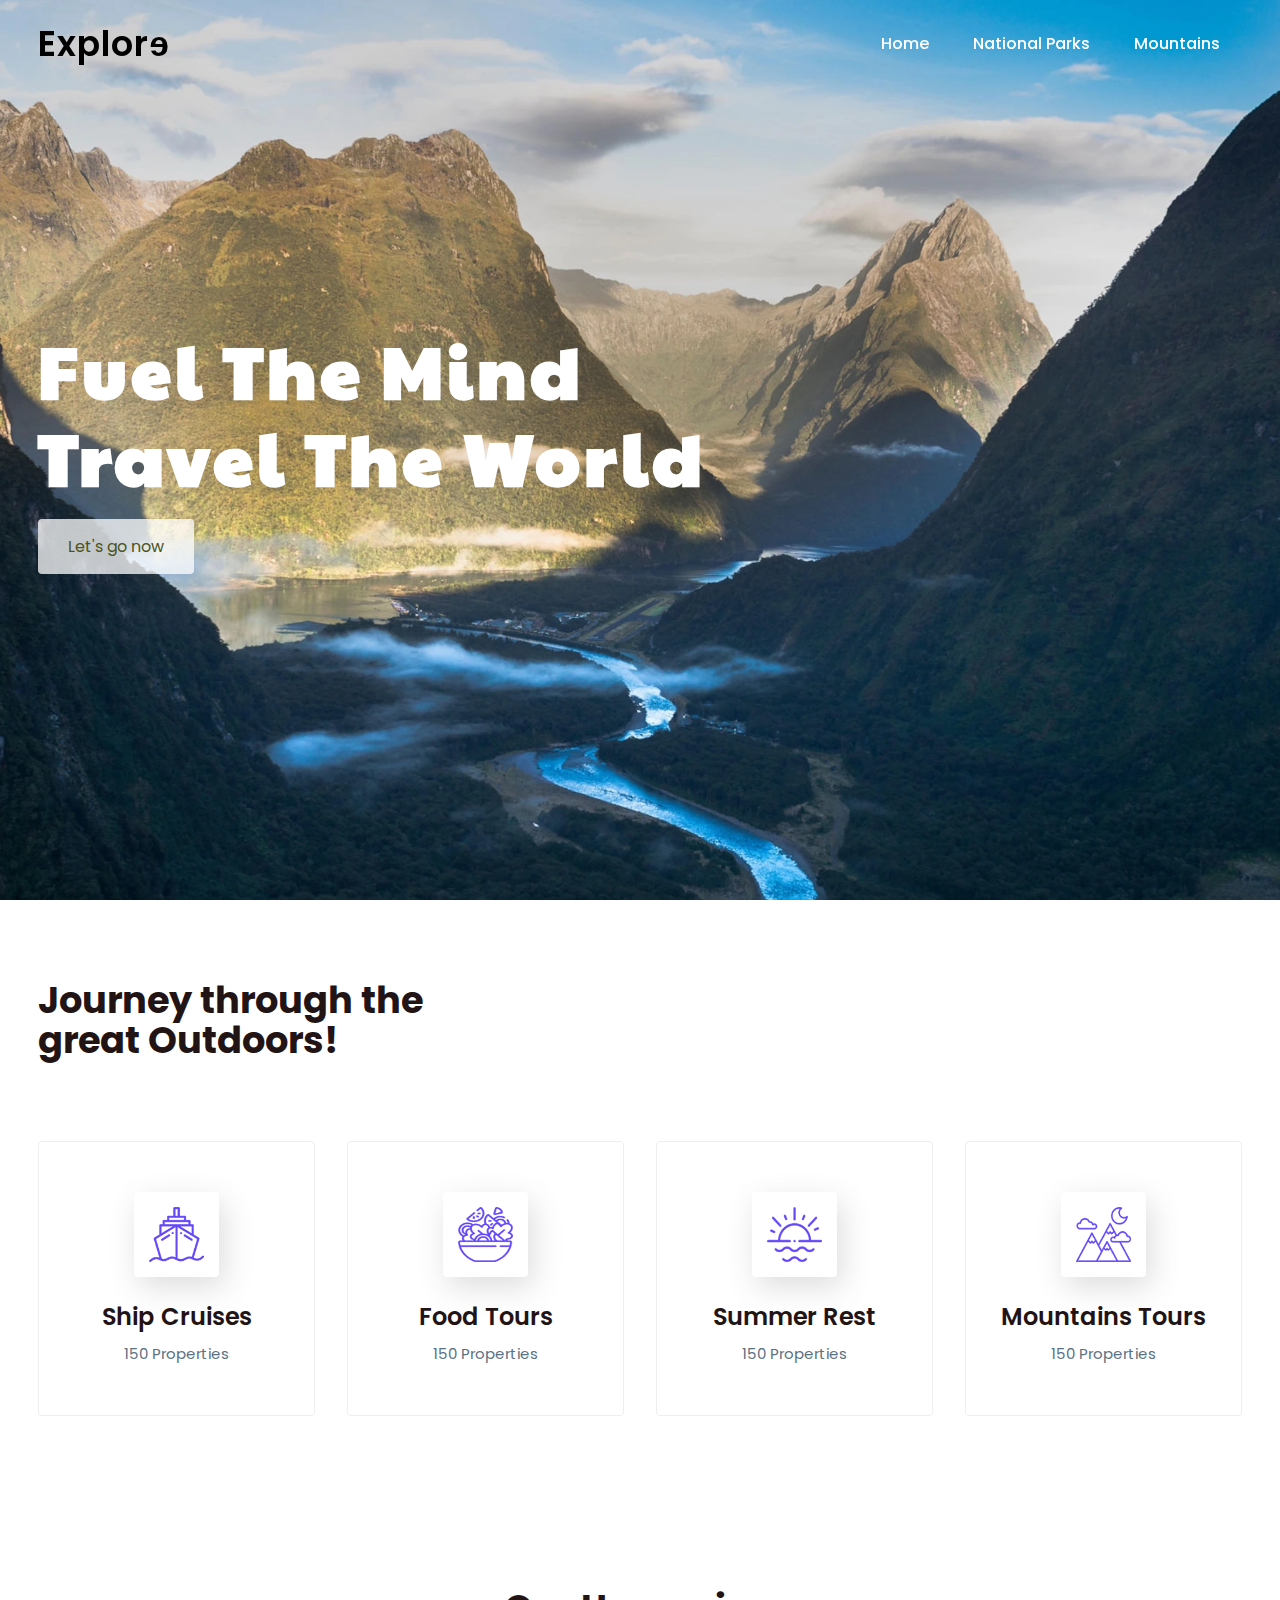
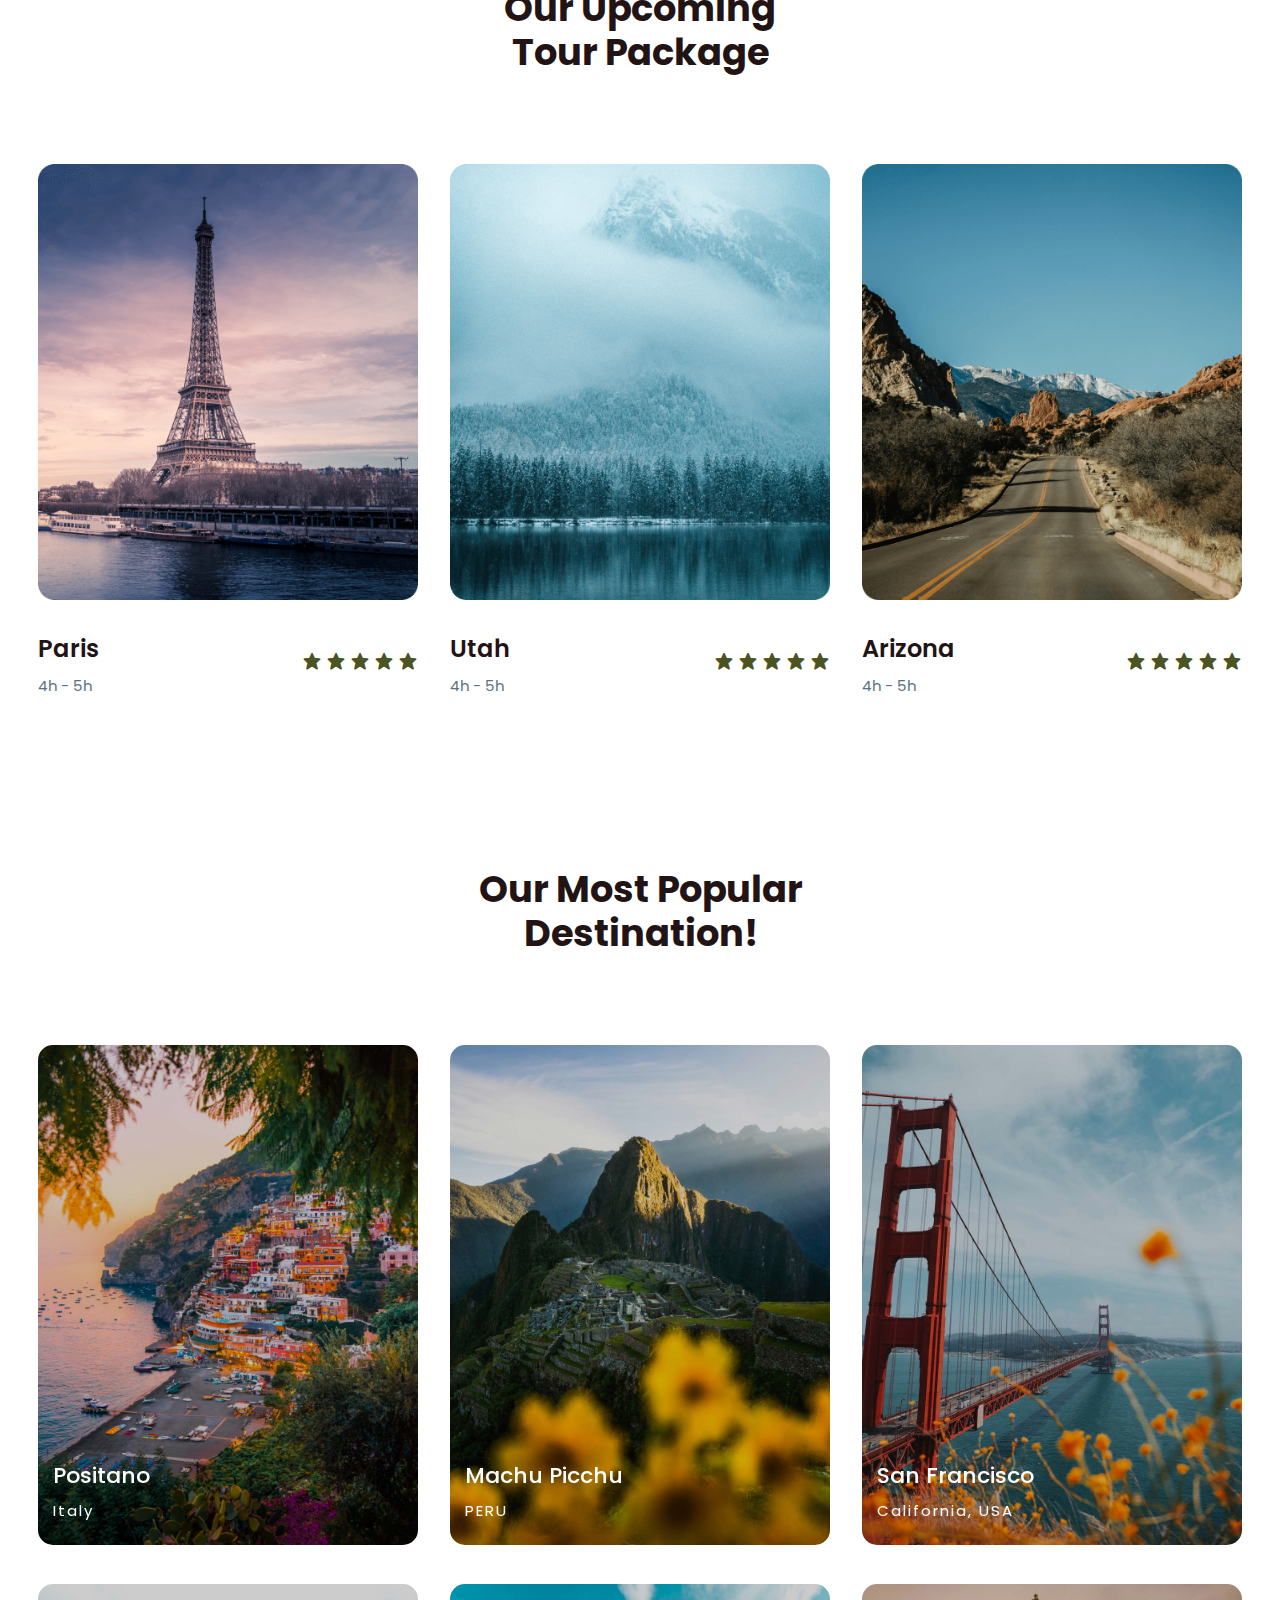
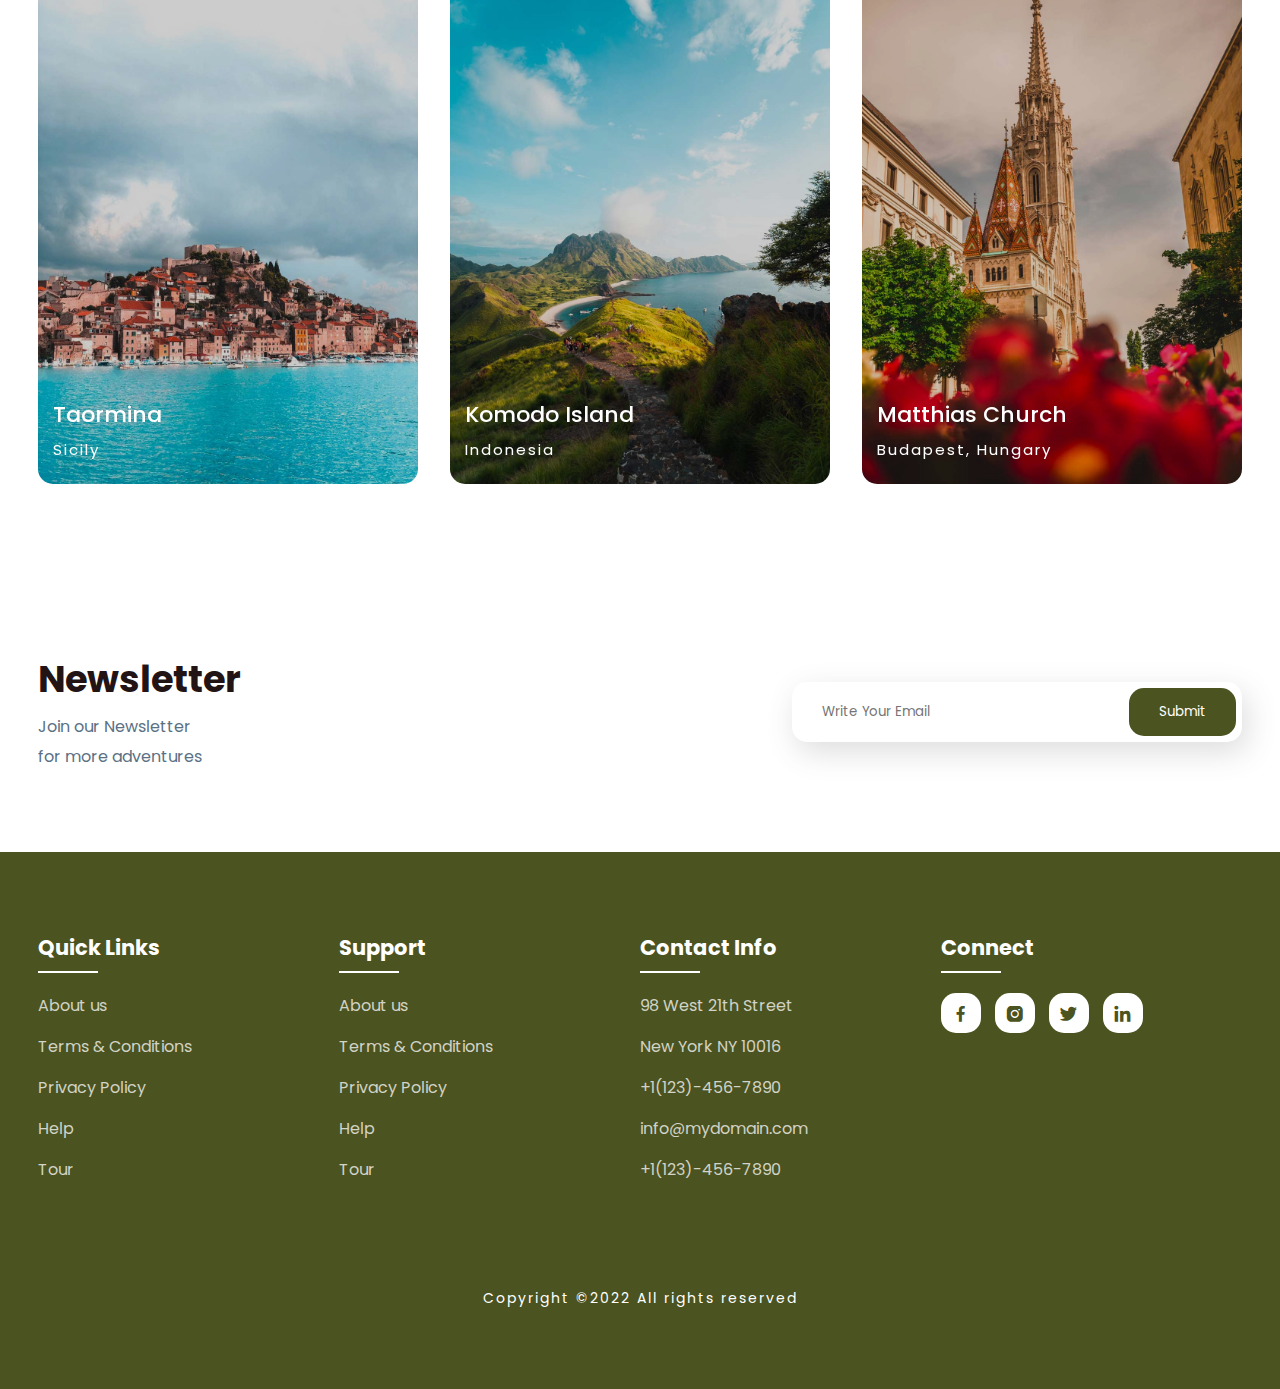
<file: index.html>
<!DOCTYPE html>
<html>

<head>
	<meta charset="utf-8">
	<meta name="viewport" content="width=device-width, initial-scale=1">
	<title>The Great Outdoors</title>
	<link rel="stylesheet" type="text/css" href="css/styles.css">
	<link rel=”stylesheet” href="https://stackpath.bootstrapcdn.com/bootstrap/5.0.0-alpha1/css/bootstrap.min.css” rel="nofollow” integrity=”sha384-r4NyP46KrjDleawBgD5tp8Y7UzmLA05oM1iAEQ17CSuDqnUK2+k9luXQOfXJCJ4I” crossorigin=”anonymous”>
	<link rel="stylesheet" href="https://unpkg.com/boxicons@latest/css/boxicons.min.css">
	<link rel="preconnect" href="https://fonts.googleapis.com">
	<link rel="preconnect" href="https://fonts.gstatic.com" crossorigin>
	<link rel="stylesheet"href="https://fonts.googleapis.com/css2?family=Paytone+One&family=Poppins:wght@100;200;300;400;500;600;700;800;900&display=swap">


</head>

<body>
	<!--header--->
	<header>
		<a href="index.html" class="logo">Explorɘ</a>
		<div class="bx bx-menu" id="menu-icon"></div>

		<ul class="navbar">
			<li><a href="index.html">Home</a></li>
			<li><a href="NationalParks.html">National Parks</a></li>
			<li><a href="Mountains.html">Mountains</a></li>
		</ul>
	</header>

	<!--Home section--->
	<section class="home" id="home">
		<div class="home-text">
			<h1>Fuel The Mind <br> Travel The World</h1>
			<a href="NationalParks.html" class="home-btn">Let's go now</a>
		</div>
	</section>

	<!--container--->
	<section class="container">
		<div class="text">
			<h2>Journey through the <br> great Outdoors!</h2>
		</div>

		<div class="row-items">
			<div class="container-box">
				<div class="container-img">
					<img src="images/trip1.png">
				</div>
				<h4>Ship Cruises</h4>
				<p>150 Properties</p>
			</div>

			<div class="container-box">
				<div class="container-img">
					<img src="images/trip2.png">
				</div>
				<h4>Food Tours</h4>
				<p>150 Properties</p>
			</div>

			<div class="container-box">
				<div class="container-img">
					<img src="images/trip3.png">
				</div>
				<h4>Summer Rest</h4>
				<p>150 Properties</p>
			</div>

			<div class="container-box">
				<div class="container-img">
					<img src="images/trip4.png">
				</div>
				<h4>Mountains Tours</h4>
				<p>150 Properties</p>
			</div>

		</div>
	</section>

	<!--Package section--->
	<section class="package" id="package">
		<div class="title">
			<h2>Our Upcoming <br> Tour Package</h2>
		</div>

		<div class="package-content">
			<div class="box">
				<div class="thum">
					<img src="images/img1.png">

				</div>

				<div class="dest-content">
					<div class="location">
						<h4>Paris</h4>
						<p>4h - 5h</p>
					</div>
					<div class="stars">
						<a href="#"><i class='bx bxs-star'></i></a>
						<a href="#"><i class='bx bxs-star'></i></a>
						<a href="#"><i class='bx bxs-star'></i></a>
						<a href="#"><i class='bx bxs-star'></i></a>
						<a href="#"><i class='bx bxs-star'></i></a>
					</div>
				</div>
			</div>

			<div class="box">
				<div class="thum">
					<img src="images/img2.png">

				</div>

				<div class="dest-content">
					<div class="location">
						<h4>Utah</h4>
						<p>4h - 5h</p>
					</div>
					<div class="stars">
						<a href="#"><i class='bx bxs-star'></i></a>
						<a href="#"><i class='bx bxs-star'></i></a>
						<a href="#"><i class='bx bxs-star'></i></a>
						<a href="#"><i class='bx bxs-star'></i></a>
						<a href="#"><i class='bx bxs-star'></i></a>
					</div>
				</div>
			</div>

			<div class="box">
				<div class="thum">
					<img src="images/img3.png">

				</div>

				<div class="dest-content">
					<div class="location">
						<h4>Arizona</h4>
						<p>4h - 5h</p>
					</div>
					<div class="stars">
						<a href="#"><i class='bx bxs-star'></i></a>
						<a href="#"><i class='bx bxs-star'></i></a>
						<a href="#"><i class='bx bxs-star'></i></a>
						<a href="#"><i class='bx bxs-star'></i></a>
						<a href="#"><i class='bx bxs-star'></i></a>
					</div>
				</div>
			</div>

		</div>
	</section>

	<!--destination section--->
	<section class="destination" id="destination">
		<div class="title">
			<h2>Our Most Popular <br> Destination!</h2>
		</div>

		<div class="destination-content">
			<div class="col-content">
				<img src="images/img-1.jpg">
				<h5>Positano</h5>
				<p>Italy</p>
			</div>

			<div class="col-content">
				<img src="images/img-2.jpg">
				<h5>Machu Picchu</h5>
				<p>PERU</p>
			</div>

			<div class="col-content">
				<img src="images/img-3.jpg">
				<h5>San Francisco</h5>
				<p>California, USA</p>
			</div>

			<div class="col-content">
				<img src="images/img-4.jpg">
				<h5>Taormina</h5>
				<p>Sicily</p>
			</div>

			<div class="col-content">
				<img src="images/img-5.jpg">
				<h5>Komodo Island</h5>
				<p>Indonesia</p>
			</div>

			<div class="col-content">
				<img src="images/img-6.jpg">
				<h5>Matthias Church</h5>
				<p> Budapest, Hungary</p>
			</div>

		</div>
	</section>

	<!--Newsletter--->
	<section class="newsletter">
		<div class="news-text">
			<h2>Newsletter</h2>
			<p>Join our Newsletter <br> for more adventures</p>
		</div>

		<div class="send">
			<form>
				<input type="email" placeholder="Write Your Email" required>
				<input type="submit" value="Submit">
			</form>
		</div>
	</section>

	<!--footer--->
	<section id="contact">
		<div class="footer">
			<div class="main">
				<div class="list">
					<h4>Quick Links</h4>
					<ul>
						<li><a href="#">About us</a></li>
						<li><a href="#">Terms & Conditions</a></li>
						<li><a href="#">Privacy Policy</a></li>
						<li><a href="#">Help</a></li>
						<li><a href="#">Tour</a></li>
					</ul>
				</div>

				<div class="list">
					<h4>Support</h4>
					<ul>
						<li><a href="#">About us</a></li>
						<li><a href="#">Terms & Conditions</a></li>
						<li><a href="#">Privacy Policy</a></li>
						<li><a href="#">Help</a></li>
						<li><a href="#">Tour</a></li>
					</ul>
				</div>

				<div class="list">
					<h4>Contact Info</h4>
					<ul>
						<li><a href="#">98 West 21th Street</a></li>
						<li><a href="#">New York NY 10016</a></li>
						<li><a href="#">+1(123)-456-7890</a></li>
						<li><a href="#">info@mydomain.com</a></li>
						<li><a href="#">+1(123)-456-7890</a></li>
					</ul>
				</div>

				<div class="list">
					<h4>Connect</h4>
					<div class="social">
						<a href="#"><i class='bx bxl-facebook'></i></a>
						<a href="#"><i class='bx bxl-instagram-alt'></i></a>
						<a href="#"><i class='bx bxl-twitter'></i></a>
						<a href="#"><i class='bx bxl-linkedin'></i></a>
					</div>
				</div>
			</div>
		</div>

		<div class="end-text">
			<p>Copyright ©2022 All rights reserved </p>
		</div>
	</section>

	<!--link to js--->
	<script type="text/javascript" src="scripts/nav.js"></script>

</body>

</html>
</file>
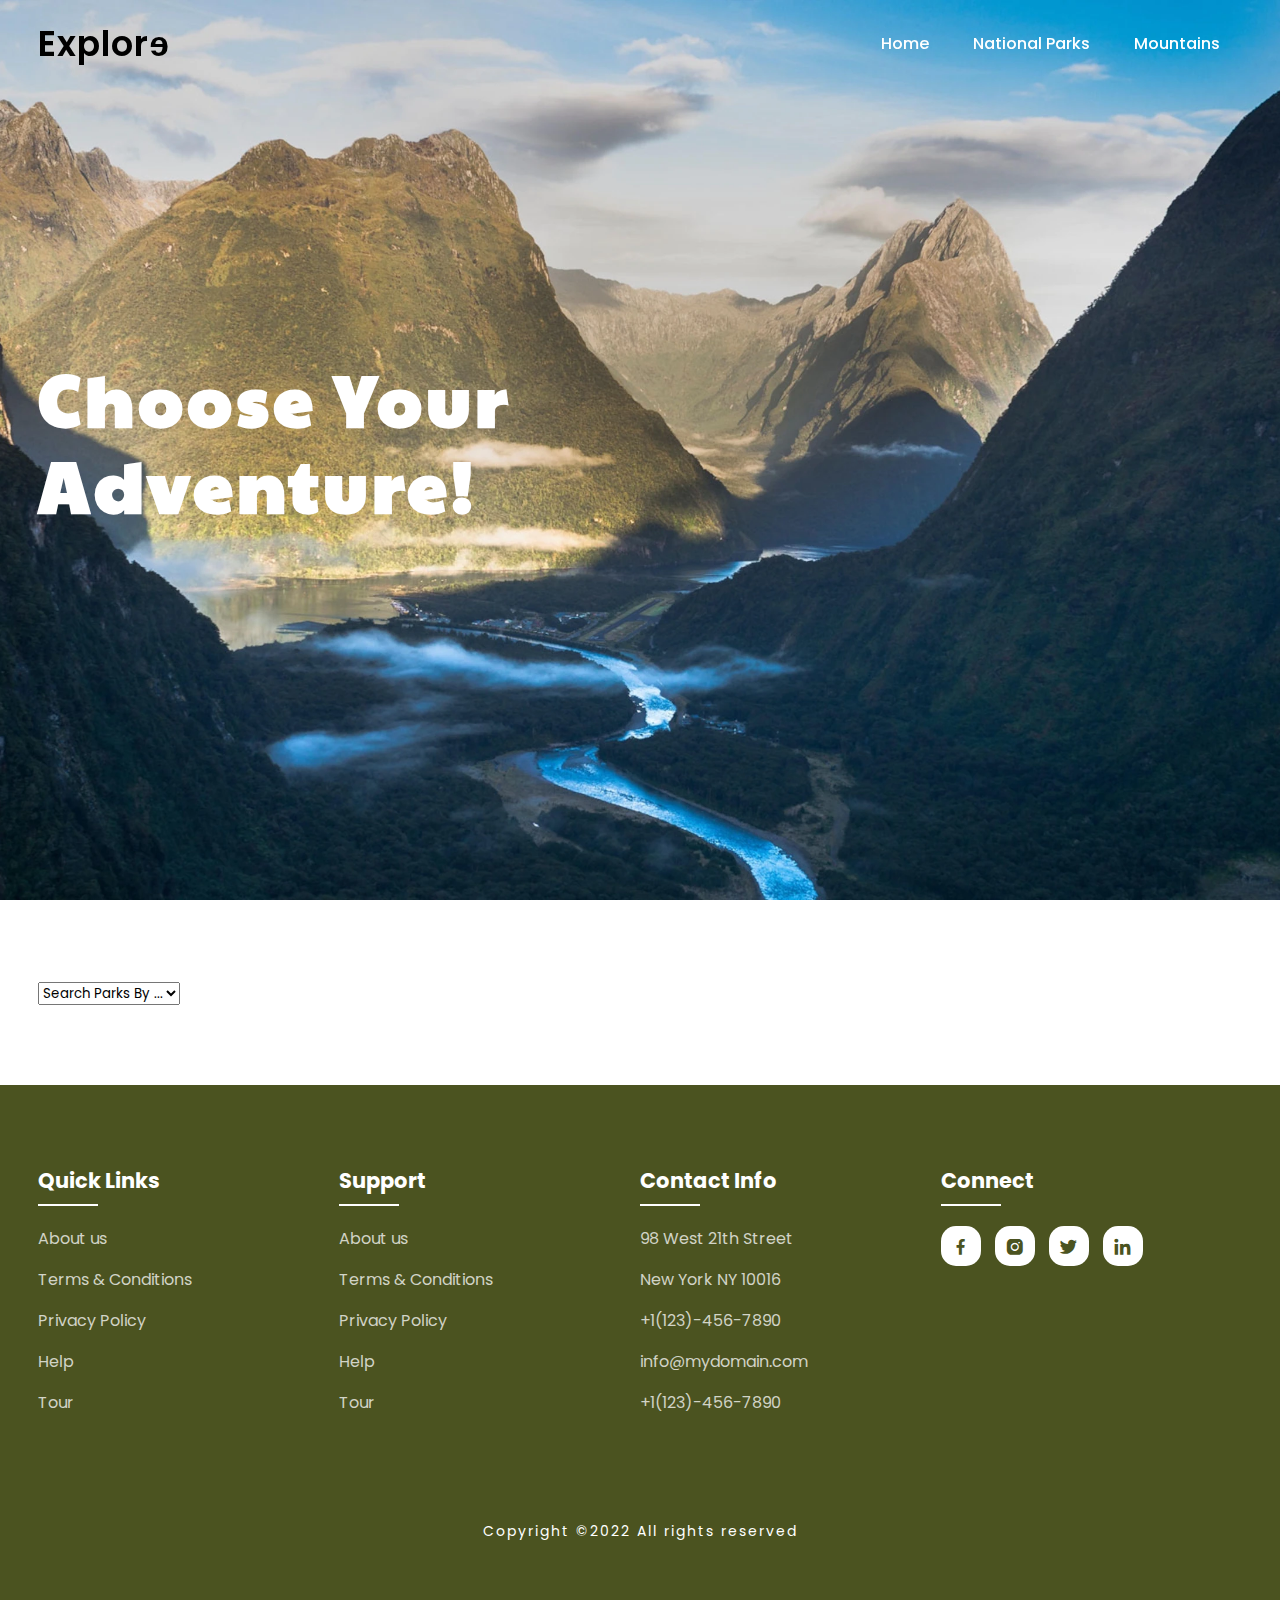
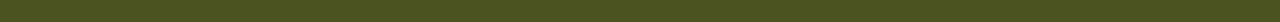
<file: NationalParks.html>
<!DOCTYPE html>
<html>

<head>
    <meta charset="utf-8">
    <meta name="viewport" content="width=device-width, initial-scale=1">
    <title>The Great Outdoors</title>
    <link rel="stylesheet" type="text/css" href="css/styles.css">

    <link rel="stylesheet" href="https://unpkg.com/boxicons@latest/css/boxicons.min.css">

    <link rel="preconnect" href="https://fonts.googleapis.com">
    <link rel="preconnect" href="https://fonts.gstatic.com" crossorigin>
    <link rel="stylesheet"
        href="https://fonts.googleapis.com/css2?family=Paytone+One&family=Poppins:wght@100;200;300;400;500;600;700;800;900&display=swap">
    <link rel="stylesheet" href="https://cdn.jsdelivr.net/npm/bootstrap@5.2.2/dist/css/bootstrap.min.css"
        integrity="sha384-Zenh87qX5JnK2Jl0vWa8Ck2rdkQ2Bzep5IDxbcnCeuOxjzrPF/et3URy9Bv1WTRi" crossorigin="anonymous">

</head>

<body>
    <!--header--->
    <header>
        <a href="#" class="logo">Explorɘ</a>
        <div class="bx bx-menu" id="menu-icon"></div>

        <ul class="navbar">
            <li><a href="index.html">Home</a></li>
            <li><a href="NationalParks.html">National Parks</a></li>
            <li><a href="Mountains.html">Mountains</a></li>
            
        </ul>
    </header>

    <!--Home section--->
    <section class="home" id="home">
        <div class="home-text">
            <h1>Choose Your <br> Adventure!</h1>
            </div>
    </section>

    <!--Card container-->
    <section class="container-g">
        <div id="selects">
            <select id="SearchFilter" class="form-select text-bg-dark opacity-75 mb-4">
              <option id="default">Search Parks By ...</option>
              <option id="location">Location</option>
              <option id="parkType">Park Type</option>
              <!-- <option id="all">View All National Parks</option> -->
            </select>
            <!-- Hidden & Appears Through JS -->
            <select id="locationsList" class="form-select text-bg-dark opacity-75 mb-4"></select>
            <select id="parkTypeList" class="form-select text-bg-dark opacity-75 mb-4"></select>
            <!-- COMMENT OUT PARKSDESCRIPTION FOR DEVON'S CODE -->
            <!-- <select id="parkList" class="form-select text-bg-dark opacity-75 mb-4"></select> -->
        </div>
        <p id="extraData" class="h3 text-bg-dark opacity-75 text-center p-4 fw-bold"></p>
       
        <div class="container">
            <div id="cardLocationContainer" class="row d-flex justify-content-center">
                <!-- Content here is filled through JS -->
            </div>
        </div>
        <!-- COMMENT OUT PARKSDESCRIPTION FOR DEVON'S CODE -->
        <!-- <div id="parksDescription" class="card opacity-75 m-5 p-4"> -->
            <!-- Content here is filled through JS -->
        </div>
    </section>

    <!--footer--->
    <section id="contact">
        <div class="footer">
            <div class="main">
                <div class="list">
                    <h4>Quick Links</h4>
                    <ul>
                        <li><a href="#">About us</a></li>
                        <li><a href="#">Terms & Conditions</a></li>
                        <li><a href="#">Privacy Policy</a></li>
                        <li><a href="#">Help</a></li>
                        <li><a href="#">Tour</a></li>
                    </ul>
                </div>

                <div class="list">
                    <h4>Support</h4>
                    <ul>
                        <li><a href="#">About us</a></li>
                        <li><a href="#">Terms & Conditions</a></li>
                        <li><a href="#">Privacy Policy</a></li>
                        <li><a href="#">Help</a></li>
                        <li><a href="#">Tour</a></li>
                    </ul>
                </div>

                <div class="list">
                    <h4>Contact Info</h4>
                    <ul>
                        <li><a href="#">98 West 21th Street</a></li>
                        <li><a href="#">New York NY 10016</a></li>
                        <li><a href="#">+1(123)-456-7890</a></li>
                        <li><a href="#">info@mydomain.com</a></li>
                        <li><a href="#">+1(123)-456-7890</a></li>
                    </ul>
                </div>

                <div class="list">
                    <h4>Connect</h4>
                    <div class="social">
                        <a href="#"><i class='bx bxl-facebook'></i></a>
                        <a href="#"><i class='bx bxl-instagram-alt'></i></a>
                        <a href="#"><i class='bx bxl-twitter'></i></a>
                        <a href="#"><i class='bx bxl-linkedin'></i></a>
                    </div>
                </div>
            </div>
        </div>

        <div class="end-text">
            <p>Copyright ©2022 All rights reserved </p>
        </div>
    </section>
    <!-- Park Data Stuff -->
    <script src="scripts/locationData.js"></script>
    <script src="scripts/parkTypeData.js"></script>
    <script src="scripts/nationalParkData.js"></script>
    <script src="scripts/nationalparks.js"></script>
    <!-- More Bootstrap Stuff -->
    <script src="https://ajax.googleapis.com/ajax/libs/jquery/3.6.1/jquery.min.js"></script>
    <script src="https://cdn.jsdelivr.net/npm/bootstrap@5.2.2/dist/js/bootstrap.bundle.min.js"
        integrity="sha384-OERcA2EqjJCMA+/3y+gxIOqMEjwtxJY7qPCqsdltbNJuaOe923+mo//f6V8Qbsw3"
        crossorigin="anonymous"></script>
</body>

</html>
<!--link to js--->
<script type="text/javascript" src="scripts/nav.js"></script>
</body>

</html>
</file>
<file: css/styles.css>
*{
	padding: 0;
	margin: 0;
	box-sizing: border-box;
	font-family: 'Poppins', sans-serif;
	text-decoration: none;
	list-style: none;
	scroll-behavior: smooth;
}
:root{
	--bg-color: #fff;
	--text-color: #221314;
	--second-color: #5a7184;
	--main-color: #4b5320;
	--big-font: 6rem;
	--h2-font: 3rem;
	--p-font: 1.1rem;
}
body{
	background: var(--bg-color);
	color: var(--text-color);
}

header{
	position: fixed;
	top: 0;
	right: 0;
	width: 100%;
	z-index: 1000;
	display: flex;
	align-items: center;
	justify-content: space-between;
	background: transparent;
	padding: 30px 18%;
	transition: ease .40s;
}
.logo{
	font-size: 35px;
	font-weight: 600;
	letter-spacing: 1px;
	color: black;
}
.navbar{
	display: flex;
}
.navbar a{
	color: var(--bg-color);
	font-size: var(--p-font);
	font-weight: 500;
	padding: 10px 22px;
	border-radius: 4px;
	transition: ease .40s;
}
.navbar a:hover{
	background: var(--bg-color);
	color: var(--text-color);
	box-shadow: 5px 10px 30px rgb(85 85 85 / 20%);
	border-radius: 4px;
}
#menu-icon{
	color: var(--bg-color);
	font-size: 35px;
	z-index: 10001;
	cursor: pointer;
	display: none;
}

section{
	padding: 80px 18%;
}
.home{
	position: relative;
	width: 100%;
	height: 100vh;
	background: url(..//images/R3RT7T_2x1.webp);
	background-size: cover;
	background-position: center;
	display: grid;
	grid-template-columns: repeat(1, 1fr);
	align-items: center;
}
.home-text h1{
	font-size: var(--big-font);
	line-height: 1.2;
	color: var(--bg-color);
	font-family: 'Paytone One', sans-serif;
	letter-spacing: 4px;
	margin-bottom: 20px;
}
.home-text p{
	color: #ffffffbf;
	font-size: 20px;
	font-weight: 400;
	line-height: 38px;
	margin-bottom: 50px;
}
.home-btn{
	display: inline-block;
	font-size: 16px;
	padding: 15px 30px;
	background: #ffffffbf;
	color: var(--main-color);
	border-radius: 4px;
	transition: ease .40s;
}
.home-btn:hover{
	background: var(--bg-color);
	transform: scale(1.1);
}
header.sticky{
	background: var(--bg-color);
	padding: 10px 18%;
	box-shadow: rgba(33,35,38, 0.1) 0px 10px 10px -10px;
}
.sticky .logo{
	color: var(--text-color);
}
.sticky .navbar a{
	color: var(--text-color);
} 

.text h2{
	font-size: var(--h2-font);
	line-height: 1.1;
}
.row-items{
	display: grid;
	grid-template-columns: repeat(auto-fit, minmax(250px, auto));
	grid-gap: 2rem;
	align-items: center;
	text-align: center;
	margin-top: 5rem;
}
.container-box{
	background: var(--bg-color);
	border: 1px solid #f0eded;
	padding: 50px 10px;
	border-radius: 4px;
	transition: all 1s ease 0s;
	cursor: pointer;
}
.container-img img{
	height: 85px;
	width: 85px;
	padding: 15px;
	background: var(--bg-color);
	box-shadow: 5px 10px 30px rgb(85 85 85 / 20%);
	border-radius: 4px;
	margin-bottom: 15px;
	cursor: pointer;
}
.container-box h4{
	font-size: 24px;
	font-weight: 600;
	margin-bottom: 8px;
}
.container-box p{
	font-size: 15px;
	color: var(--second-color);
}
.container-box:hover{
	box-shadow: 5px 30px 56.1276px rgb(55 55 55 / 12%);
	border: 1px solid transparent;
	transform: translateY(-3px);
}

.title{
	text-align: center;
}
.title h2{
	font-size: var(--h2-font);
	line-height: 1.2;
}
.package-content{
	display: grid;
	grid-template-columns: repeat(auto-fit, minmax(200px, auto));
	grid-gap: 2rem;
	align-items: center;
	margin-top: 5rem;
}
.thum{
	position: relative;
	transition: all .3s cubic-bezier(.445,.05,.55,.95);
	will-change: filter;
	cursor: pointer;
}
.thum img{
	width: 100%;
	height: auto;
}
.thum h3{
	position: absolute;
	font-size: 30px;
	font-weight: 600;
	text-align: right;
	color: var(--bg-color);
	top: 36px;
	right: 40px;
}
.dest-content{
	display: flex;
	flex-wrap: wrap;
	align-items: center;
	justify-content: space-between;
	padding-top: 24px;
}
.stars i{
	color: var(--main-color);
	font-size: 20px;
}
.location h4{
	font-size: 24px;
	font-weight: 600;
	margin-bottom: 8px;
}
.location p{
	font-size: 15px;
	color: var(--second-color);
}
.thum:hover{
	filter: brightness(100%) hue-rotate(45deg);
	transform: scale(1.04);
}

.destination-content{
	display: grid;
	grid-template-columns: repeat(auto-fit, minmax(340px, auto));
	grid-gap: 2rem;
	align-items: center;
	margin-top: 5rem;
}
.col-content{
	position: relative;
}
.col-content img{
	width: 100%;
	height: 500px;
	object-fit: cover;
	border-radius: 15px;
	filter: brightness(80%);
	transition: all .3s cubic-bezier(.495,.05,.55,.95);
	will-change: filter;
}
.col-content h5{
	position: absolute;
	font-size: 22px;
	font-weight: 500;
	color: var(--bg-color);
	left: 15px;
	bottom: 60px;
}
.col-content p{
	position: absolute;
	font-size: 15px;
	color: var(--bg-color);
	left: 15px;
	bottom: 30px;
	letter-spacing: 2px;
}
.col-content img:hover{
	filter: brightness(100%) hue-rotate(45deg);
	transform: scale(1.04);
	cursor: pointer;
}

.newsletter{
	display: flex;
	flex-wrap: wrap;
	align-items: center;
	justify-content: space-between;
	grid-gap: 3rem;
}
.news-text h2{
	font-size: var(--h2-font);
	margin-bottom: 5px;
}
.news-text p{
	font-size: var(--p-font);
	color: var(--second-color);
	line-height: 30px;
}
.newsletter form{
	max-width: 100%;
	width: 450px;
	position: relative;
}
.newsletter form input:first-child{
	display: inline-block;
	width: 100%;
	padding: 20px 150px 20px 30px;
	box-shadow: 5px 10px 30px rgb(85 85 85 / 20%);
	outline: none;
	border: none;
	border-radius: 15px;
}
.newsletter form input:last-child{
	display: inline-block;
	position: absolute;
	outline: none;
	border: none;
	padding: 14px 30px;
	border-radius: 15px;
	background: var(--main-color);
	color: var(--bg-color);
	top: 6px;
	right: 6px;
	cursor: pointer;
}

#contact{
	background: var(--main-color);
}
.main{
	display: flex;
	flex-wrap: wrap;
}
.footer{
	padding: 20px 50;
}
.list{
	width: 25%;
}
.list h4{
	font-size: 21px;
	color: var(--bg-color);
	margin-bottom: 30px;
	position: relative;
}
.list h4::before{
	content: "";
	position: absolute;
	height: 2px;
	width: 60px;
	left: 0;
	bottom: -10px;
	background: var(--bg-color);
}
.list ul li:not(last-child) {
	margin-bottom: 16px;
}
.list ul li a{
	color: #ffffffbf;
	font-size: var(--p-font);
	display: block;
	transition: .3s;
}
.list ul li a:hover{
	color: var(--bg-color);
	transform: translateX(14px);
}
.list .social a{
	height: 40px;
	width: 40px;
	background: var(--bg-color);
	color: var(--main-color);
	display: inline-flex;
	align-items: center;
	justify-content: center;
	font-size: 21px;
	border-radius: 15px;
	transition: .3s;
	margin-right: 10px;
}
.list .social a:hover{
	transform: scale(1.1);
}
.end-text{
	text-align: center;
	padding-top: 90px;
}
.end-text p{
	color: var(--bg-color);
	font-size: 14px;
	letter-spacing: 2px;
}

@media (max-width: 1400px){
	header{
		padding: 17px 3%;
		transition: .2s;
	}
	header.sticky{
		padding: 10px 3%;
		transition: .2s;
	}
	section{
		padding: 80px 3%;
		transition: .2s;
	}
	:root{
		--big-font: 4.5rem;
	  --h2-font: 2.3rem;
	  --p-font: 1rem;
	  transition: .2s;
	}
}

@media (max-width: 1040px){
	#menu-icon{
		display: block;
	}
	.stick #menu-icon{
		color: var(--text-color);
	}
	.home{
		height: 88vh;
	}
	.navbar{
		position: absolute;
		top: 0;
		right: -100%;
		width: 270px;
		height: 120vh;
		background: #1067cc;
		display: flex;
		flex-direction: column;
		align-items: center;
		padding: 150px 30px;
		transition: 0.5s all;
	}
	.navbar a{
		display: block;
		margin: 1.2rem 0;
	}
	.sticky .navbar a{
		color: var(--bg-color);
	}
	.navbar a:hover{
		color: var(--text-color);
	}
	.open{
		right: 0;
	}
	.list{
		width: 50%;
		margin-bottom: 12px;
	}
}

@media (max-width: 575px){
	.list{
		width: 100%;
	}
	.newsletter form{
		width: 350px;
	}
	:root{
		--big-font: 3.8rem;
	  --h2-font: 1.8rem;
	  transition: .2s;
	}
	.text{
		text-align: center;
	}
	.home{
		height: 85vh;
		transition: .2s;
	}
}

    

 
.image img{
 width: 100%;
 border-top-right-radius: 5px;
 border-top-left-radius: 5px;
 


}

.title{

 text-align: center;
 padding: 10px;
 
}

h1{
 font-size: 20px;
}

.des{
 padding: 3px;
 text-align: center;

 padding-top: 10px;
	   border-bottom-right-radius: 5px;
 border-bottom-left-radius: 5px;
}
button{
 margin-top: 40px;
 margin-bottom: 10px;
 background-color: white;
 border: 1px solid black;
 border-radius: 5px;
 padding:10px;
}
button:hover{
 background-color: black;
 color: white;
 transition: .5s;
 cursor: pointer;
}
</file>
